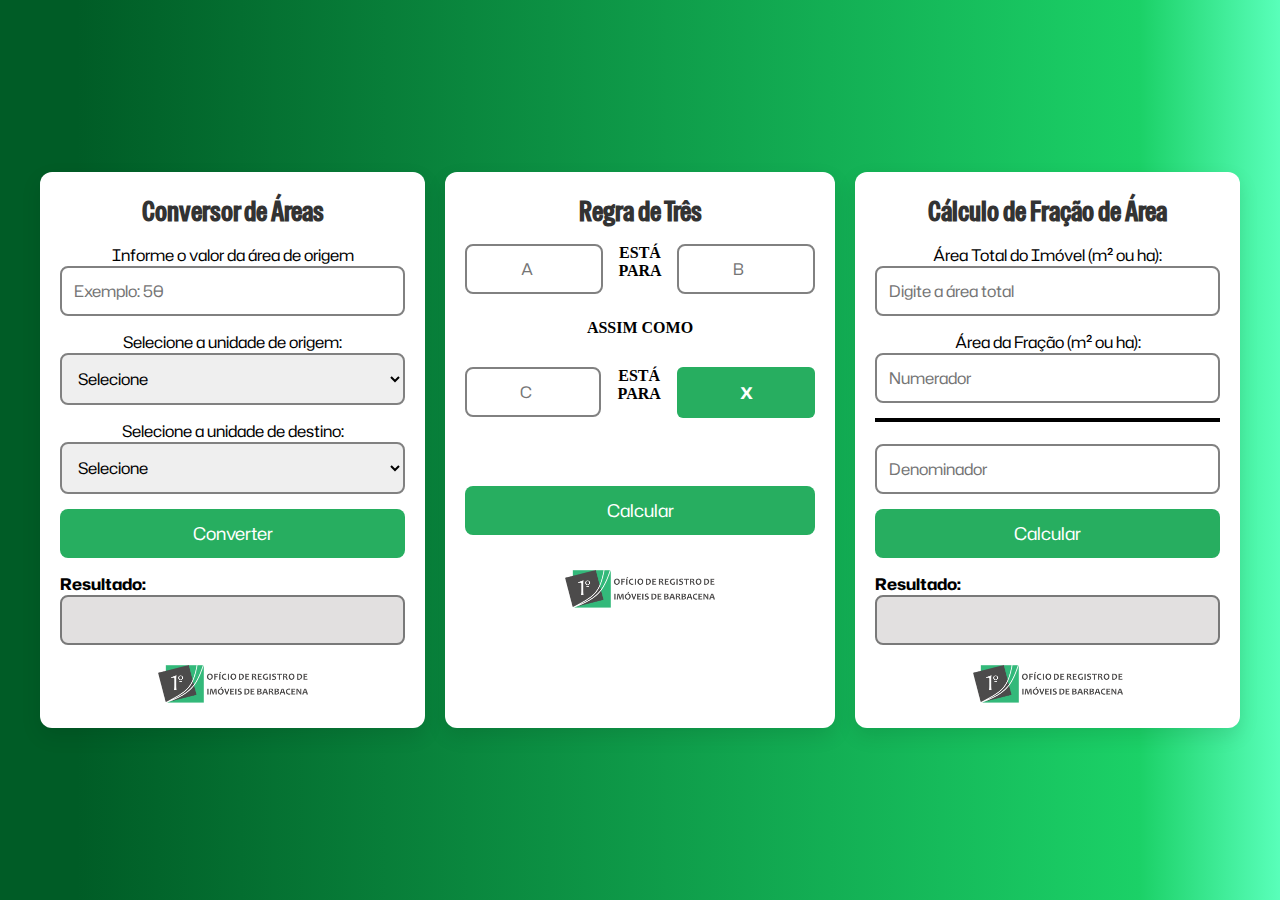
<file: index.html>
<!DOCTYPE html>
<html lang="pt-br">

<head>
  <meta charset="UTF-8">
  <meta name="viewport" content="width=device-width, initial-scale=1.0">
  <title>Utilidades - 1º Registro de Imóveis de Barbacena/MG</title>
  <link rel="stylesheet" href="./css/style.css">
</head>

<body>
  <div class="container-wrapper">

    <!-- Container conversor de áreas-->
    <div class="container">
      <h1>Conversor de Áreas</h1>

      <label for="area-valor">Informe o valor da área de origem</label>
      <input type="number" id="area-valor" placeholder="Exemplo: 50" oninput="converterArea()">

      <label for="origem">Selecione a unidade de origem:</label>
      <select id="origem" onchange="converterArea()">
        <option value="selecione">Selecione</option>
        <option value="alqueire(s)">Alqueire(s)</option>
        <option value="hectare(s)">Hectare(s)</option>
        <option value="litro(s)">Litro(s)</option>
        <option value="m2">Metro(s) Quadrado(s)(m²)</option>
        <option value="quarta(s)">Quarta(s)</option>

      </select>

      <label for="destino">Selecione a unidade de destino:</label>
      <select id="destino" onchange="converterArea()">
        <option value="selecione">Selecione</option>
        <option value="alqueire(s)">Alqueire(s)</option>
        <option value="hectare(s)">Hectare(s)</option>
        <option value="m2">Metro(s) Quadrado(s) (m²)</option>
      </select>

      <button onclick="converterArea()">Converter</button>
      <div class="resultado">
        <p>Resultado:</p>
      </div>
      <div class="result" id="resultado"></div>

      <div class="footer">
        <img src="./img/logo.png" alt="Meu Logotipo" class="logo">
      </div>

    </div>

    <!-- Container regra de três-->
    <div class="container">
      <h1>Regra de Três</h1>
      <div class="linha">
        <input type="number" id="a" placeholder="A">
        <span class="texto2">ESTÁ PARA</span>
        <input type="number" id="b" placeholder="B">
      </div>
      <div class="linha">
        <span class="texto2" id="assimcomo">ASSIM COMO</span>
      </div>
      <div class="linha">
        <input type="number" id="c" placeholder="C">
        <span class="texto2">ESTÁ PARA</span>
        <span id="resultadoregra">X</span>
      </div>
      <br><br>
      <button onclick="calcularregra()">Calcular</button>

      <div class="footer">
        <img src="./img/logo.png" alt="Meu Logotipo" class="logo">
      </div>

    </div>

    <!-- Container fração-->
    <div class="container">
      <h1>Cálculo de Fração de Área</h1>

      <label for="areaTotal">Área Total do Imóvel (m² ou ha):</label>
      <input type="number" id="areaTotal" placeholder="Digite a área total">

      <label>Área da Fração (m² ou ha):</label>
      <div class="fraction-input">
        <input type="number" id="numerador" placeholder="Numerador">
        <hr style="width: 100%; border: 2px solid black;">
        <br>
        <input type="number" id="denominador" placeholder="Denominador">
      </div>
       
      <button onclick="calcularFracao()">Calcular</button>
      <div class="resultado">
        <p>Resultado:</p>
      </div>
      <p class="result" id="resultadofracao"></p>

      <div class="footer">
        <img src="./img/logo.png" alt="Meu Logotipo" class="logo">
      </div>
    </div>


  </div>
  <script src="./js/script.js"></script>
</body>

</html>
</file>
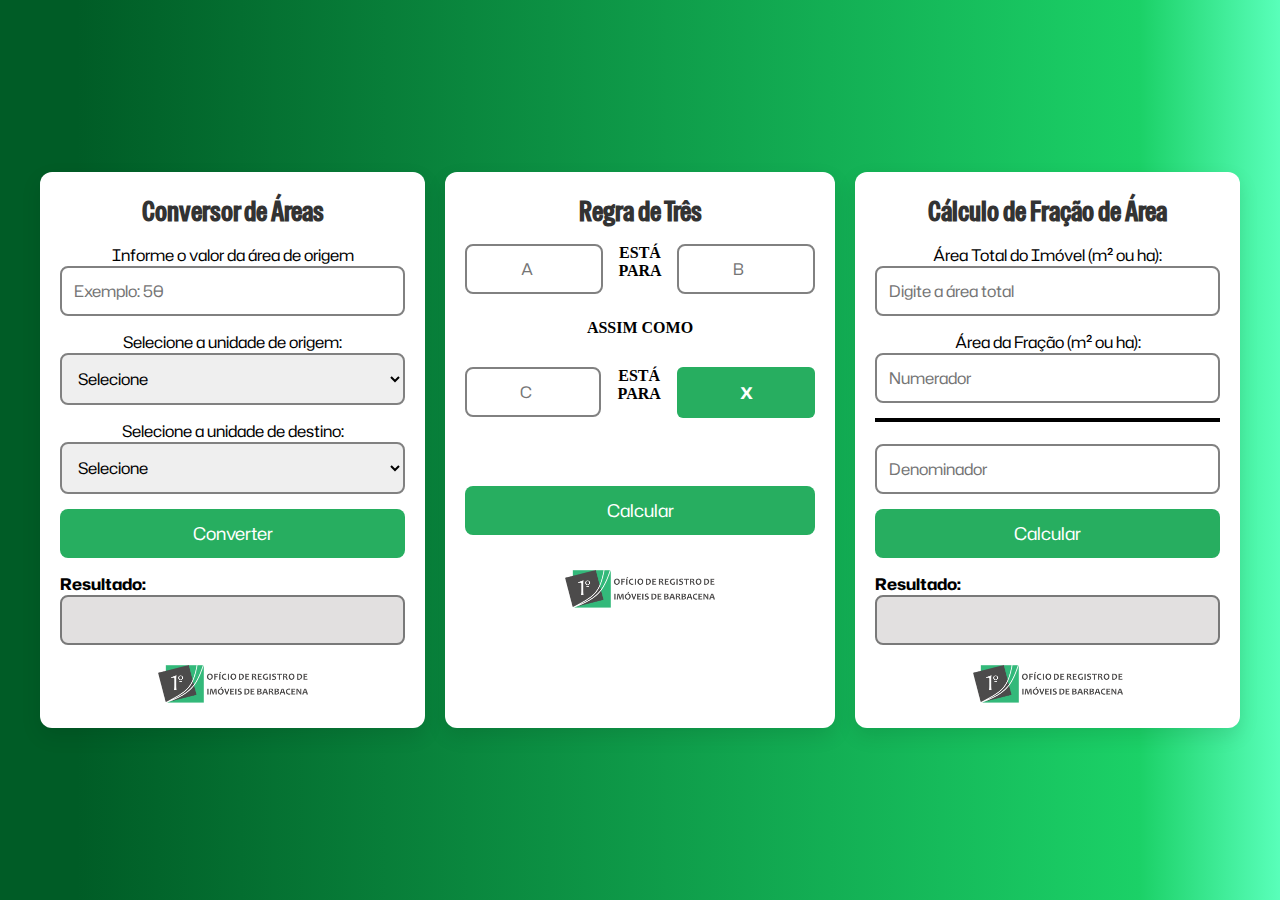
<file: html/index.html>
<!DOCTYPE html>
<html lang="pt-br">

<head>
  <meta charset="UTF-8">
  <meta name="viewport" content="width=device-width, initial-scale=1.0">
  <title>Utilidades - 1º Registro de Imóveis de Barbacena/MG</title>
  <link rel="stylesheet" href="../css/style.css">
</head>

<body>
  <div class="container-wrapper">

    <!-- Container conversor de áreas-->
    <div class="container">
      <h1>Conversor de Áreas</h1>

      <label for="area-valor">Informe o valor da área de origem</label>
      <input type="number" id="area-valor" placeholder="Exemplo: 50" oninput="converterArea()">

      <label for="origem">Selecione a unidade de origem:</label>
      <select id="origem" onchange="converterArea()">
        <option value="selecione">Selecione</option>
        <option value="alqueire(s)">Alqueire(s)</option>
        <option value="hectare(s)">Hectare(s)</option>
        <option value="litro(s)">Litro(s)</option>
        <option value="m2">Metro(s) Quadrado(s)(m²)</option>
        <option value="quarta(s)">Quarta(s)</option>

      </select>

      <label for="destino">Selecione a unidade de destino:</label>
      <select id="destino" onchange="converterArea()">
        <option value="selecione">Selecione</option>
        <option value="alqueire(s)">Alqueire(s)</option>
        <option value="hectare(s)">Hectare(s)</option>
        <option value="m2">Metro(s) Quadrado(s) (m²)</option>
      </select>

      <button onclick="converterArea()">Converter</button>
      <div class="resultado">
        <p>Resultado:</p>
      </div>
      <div class="result" id="resultado"></div>

      <div class="footer">
        <img src="../img/logo.png" alt="Meu Logotipo" class="logo">
      </div>

    </div>

    <!-- Container regra de três-->
    <div class="container">
      <h1>Regra de Três</h1>
      <div class="linha">
        <input type="number" id="a" placeholder="A">
        <span class="texto2">ESTÁ PARA</span>
        <input type="number" id="b" placeholder="B">
      </div>
      <div class="linha">
        <span class="texto2" id="assimcomo">ASSIM COMO</span>
      </div>
      <div class="linha">
        <input type="number" id="c" placeholder="C">
        <span class="texto2">ESTÁ PARA</span>
        <span id="resultadoregra">X</span>
      </div>
      <br><br>
      <button onclick="calcularregra()">Calcular</button>

      <div class="footer">
        <img src="../img/logo.png" alt="Meu Logotipo" class="logo">
      </div>

    </div>

    <!-- Container fração-->
    <div class="container">
      <h1>Cálculo de Fração de Área</h1>

      <label for="areaTotal">Área Total do Imóvel (m² ou ha):</label>
      <input type="number" id="areaTotal" placeholder="Digite a área total">

      <label>Área da Fração (m² ou ha):</label>
      <div class="fraction-input">
        <input type="number" id="numerador" placeholder="Numerador">
        <hr style="width: 100%; border: 2px solid black;">
        <br>
        <input type="number" id="denominador" placeholder="Denominador">
      </div>
       
      <button onclick="calcularFracao()">Calcular</button>
      <div class="resultado">
        <p>Resultado:</p>
      </div>
      <p class="result" id="resultadofracao"></p>

      <div class="footer">
        <img src="../img/logo.png" alt="Meu Logotipo" class="logo">
      </div>
    </div>


  </div>
  <script src="../js/script.js"></script>
</body>

</html>
</file>
<file: css/style.css>
@import url('https://fonts.googleapis.com/css2?family=Hubot+Sans:ital,wght@0,200..900;1,200..900&family=Special+Gothic+Condensed+One&display=swap');

* {
    margin: 0;
    padding: 0;
    box-sizing: border-box;
    font-family: "Hubot Sans", sans-serif;
}

body {
    font-family: 'Roboto', sans-serif;
    background: linear-gradient(90deg,rgba(0, 92, 38, 1) 6%, rgba(27, 209, 103, 1) 89%, rgba(89, 255, 186, 1) 100%);
    display: flex;
    flex-direction: column;
    align-items: center;
    justify-content: center;
    min-height: 100vh;
    padding: 20px;
}

h1{
    font-family: "Special Gothic Condensed One", sans-serif !important;
}
.container-wrapper {
    display: flex;
    flex-wrap: wrap;
    justify-content: center;
    gap: 20px;
    width: 100%;
    max-width: 1200px;
}

.container {
    background-color: #fff;
    padding: 20px;
    border-radius: 12px;
    box-shadow: 0 8px 20px rgba(0, 0, 0, 0.1);
    flex: 1 1 300px;
    max-width: 400px;
    text-align: center;
    transition: transform 0.3s ease;
}

h1 {
    font-size: 1.8rem;
    color: #333;
    margin-bottom: 15px;
}

label,
input,
select,
button {
    width: 100%;
    margin-bottom: 15px;
}

input,
select {
    padding: 12px;
    border: 2px solid #818181;
    border-radius: 8px;
    font-size: 1rem;
}

button {
    padding: 12px;
    background-color: #27AE60;
    color: white;
    border: none;
    border-radius: 8px;
    font-size: 1.1rem;
    cursor: pointer;
    transition: background-color 0.3s ease, transform 0.3s;
}

button:hover {
    background-color: #1E824C;
    transform: scale(1.05);
}

.texto2 {
    margin: 0 10px;
    font-weight: bold;
    font-family: 'Times New Roman', Times, serif;
    align-content: top;
    height: 50px;
}

#assimcomo{
    margin-bottom: 20px;
    height: auto !important;
    align-items: center !important;
}

.resultado{
    font-weight: bold;
    text-align: left;
}

.result {
    min-height: 50px;
    max-height: auto;
    font-size: 1.2rem;
    color: #333;
    background-color: #e2e0e0;
    padding: 10px;
    border-radius: 8px;
    border: 2px solid rgb(121, 121, 121);
}


.linha {
    width: 350px;
    display: flex;
    align-items: bottom;
    justify-content: center;
    margin: 10px 0;
}
.linha #a, #b{
    flex: 60%;
}

.linha #c{
    width: 136px;
}

.linha input::placeholder {
    text-align: center;
}

#resultadoregra {
    background-color: #27AE60;
    color: white;
    font-weight: bold;
    padding: 15px;
    height: 51px;
    width: 200px;
    border-radius: 6px;
    align-items: flex-start !important; 
    justify-content: center; 
}
.footer {
    margin-top: 20px;
    text-align: center;
}

.footer img {
    width: 150px;
    opacity: 0.8;
}

@media (max-width: 768px) {
    .container-wrapper {
        flex-direction: column;
        align-items: center;
    }
}
@media (max-width: 442px){
    .container{
        padding: 20px;
        flex: 1;
        max-width: auto;
    }

}
</file>
